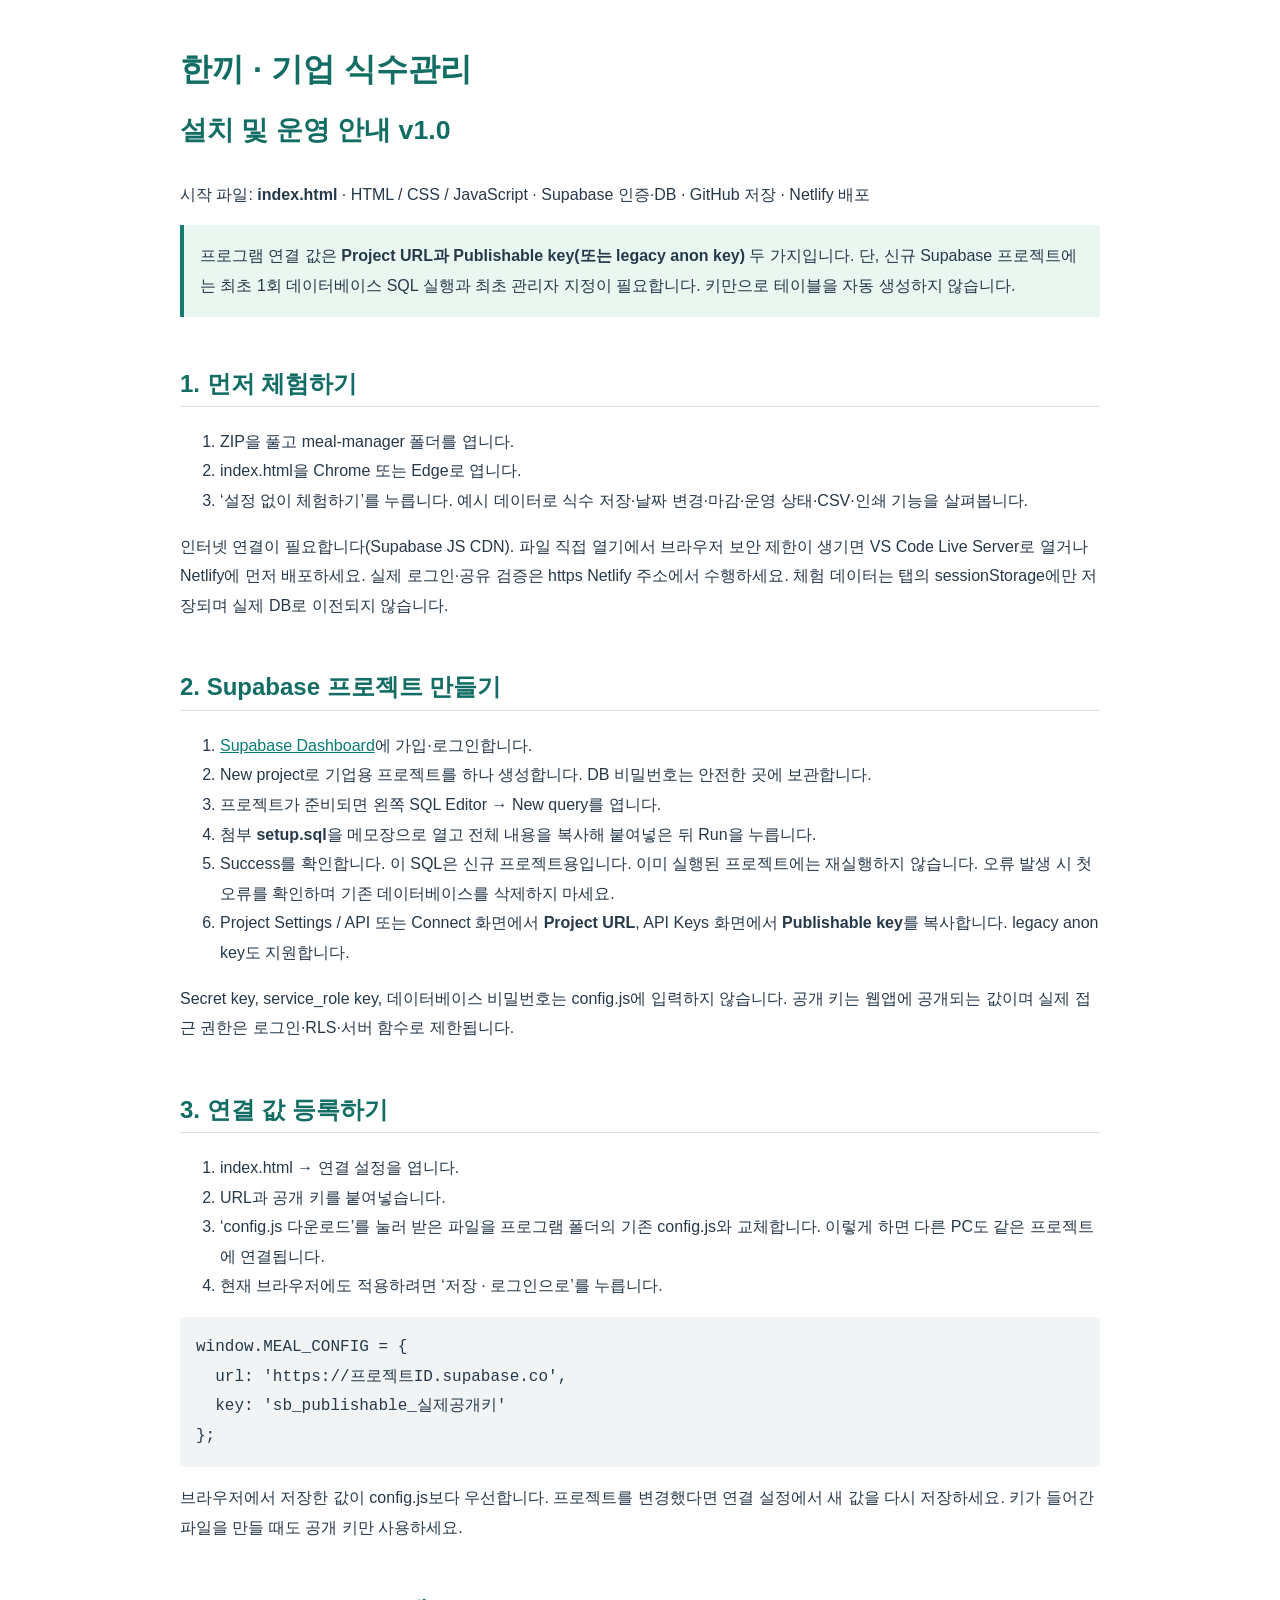
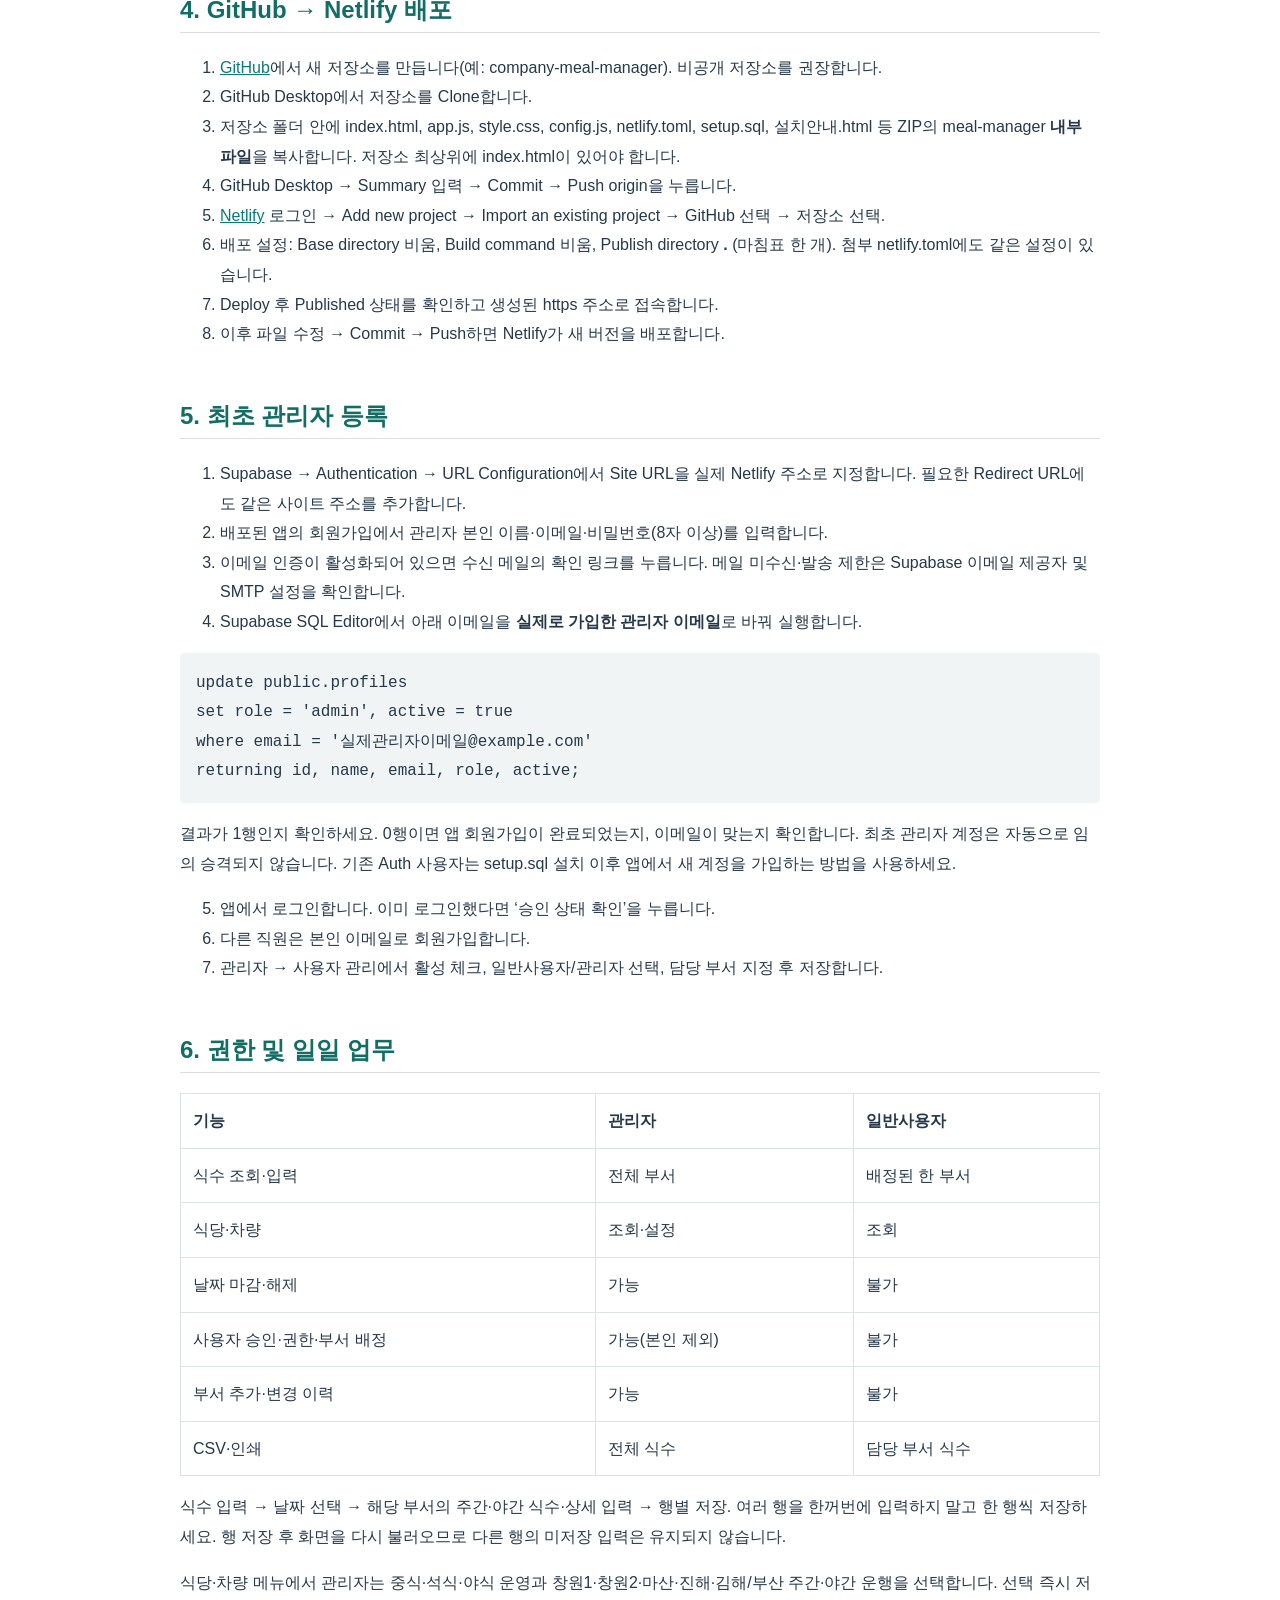
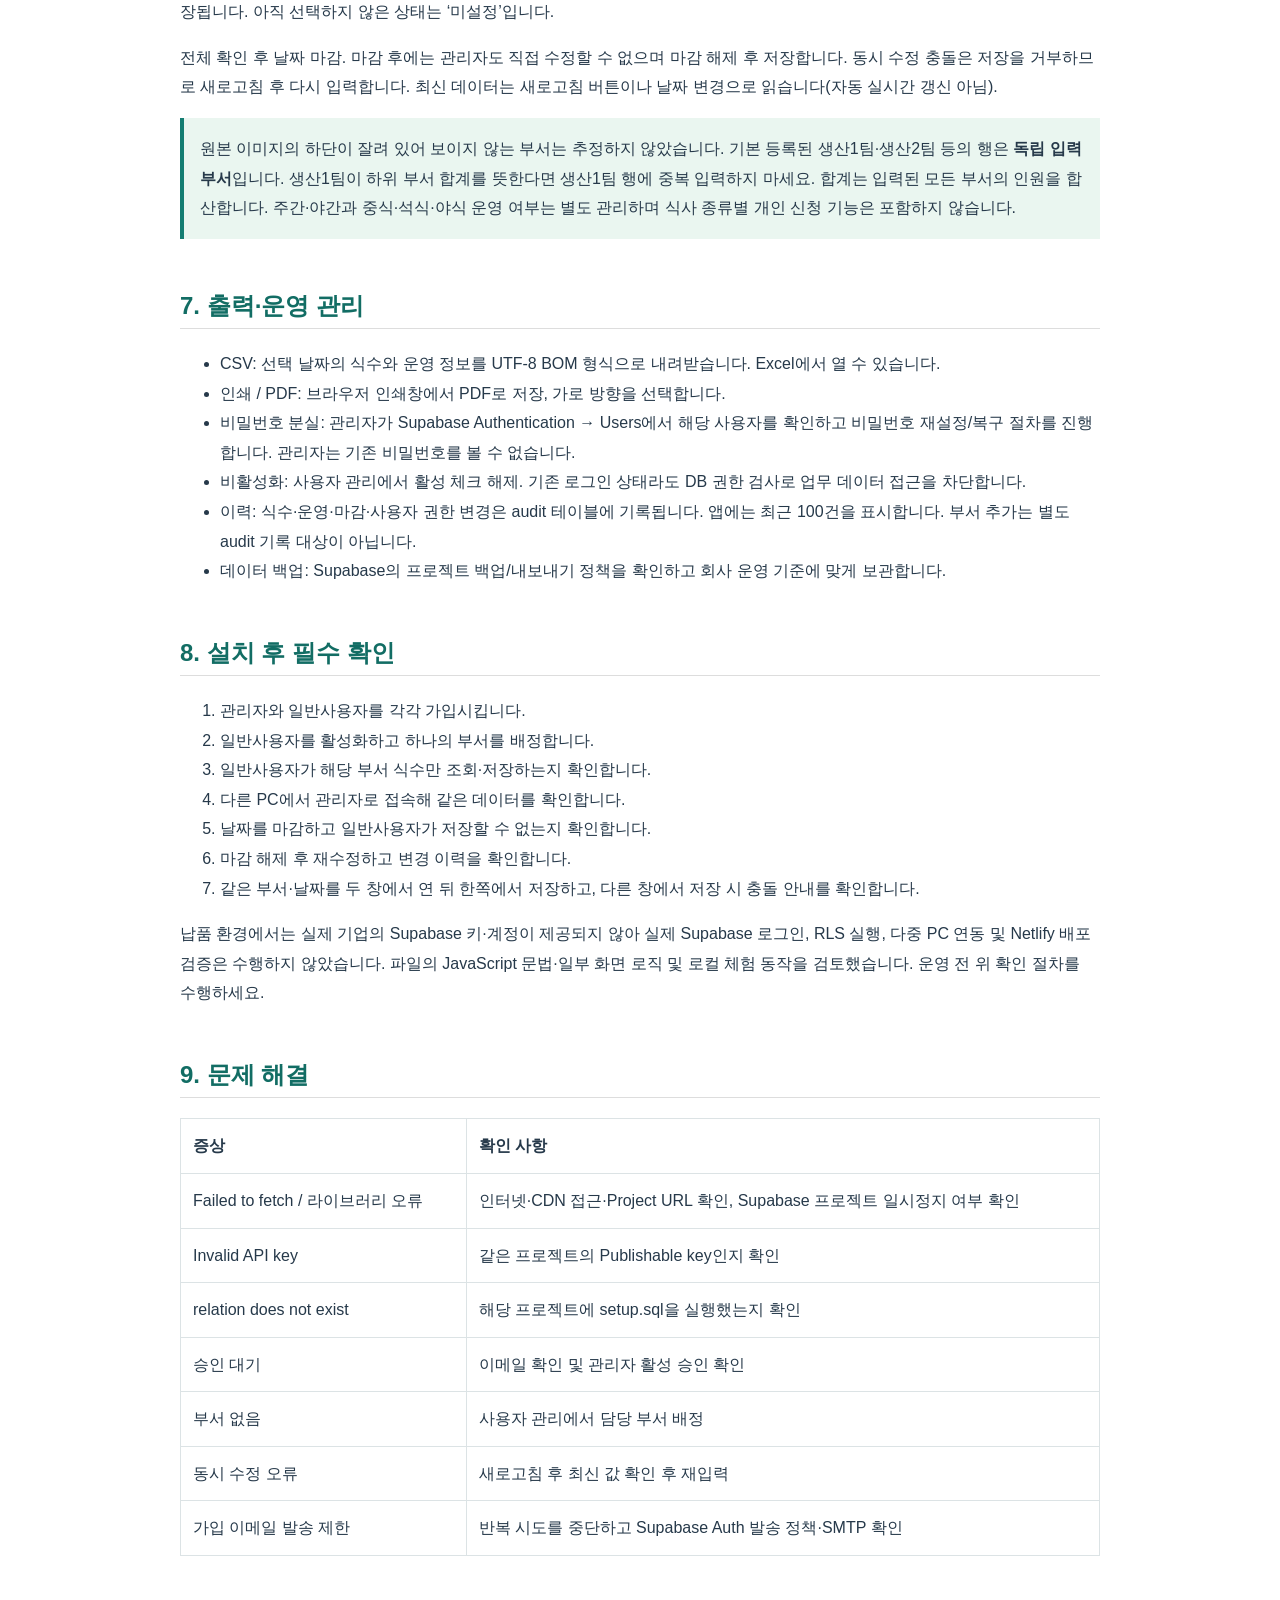
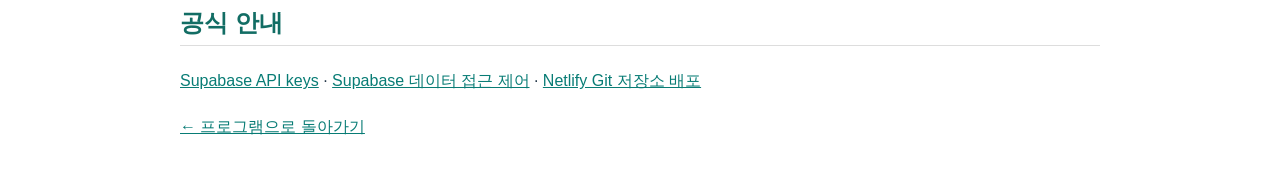
<file: 설치안내.html>
<!doctype html><html lang="ko"><meta charset="utf-8"><meta name="viewport" content="width=device-width,initial-scale=1"><title>한끼 식수관리 설치·운영 안내</title><style>body{font:16px/1.85 'Malgun Gothic',sans-serif;max-width:920px;margin:40px auto;padding:0 24px;color:#26394a}h1,h2{color:#126d64}h2{margin-top:45px;border-bottom:1px solid #ddd}code,pre{background:#f0f4f5;padding:4px 8px;border-radius:4px}pre{white-space:pre-wrap;overflow-wrap:anywhere;padding:16px}table{border-collapse:collapse;width:100%}td,th{border:1px solid #dce3e5;padding:12px;text-align:left}.note{background:#eaf6f0;padding:16px;border-left:4px solid #147d72}a{color:#087c75}@media print{body{margin:0;max-width:none}h2{break-after:avoid}}</style>
<h1>한끼 · 기업 식수관리<br><small>설치 및 운영 안내 v1.0</small></h1><p>시작 파일: <b>index.html</b> · HTML / CSS / JavaScript · Supabase 인증·DB · GitHub 저장 · Netlify 배포</p>
<div class="note">프로그램 연결 값은 <b>Project URL과 Publishable key(또는 legacy anon key)</b> 두 가지입니다. 단, 신규 Supabase 프로젝트에는 최초 1회 데이터베이스 SQL 실행과 최초 관리자 지정이 필요합니다. 키만으로 테이블을 자동 생성하지 않습니다.</div>
<h2>1. 먼저 체험하기</h2><ol><li>ZIP을 풀고 meal-manager 폴더를 엽니다.</li><li>index.html을 Chrome 또는 Edge로 엽니다.</li><li>‘설정 없이 체험하기’를 누릅니다. 예시 데이터로 식수 저장·날짜 변경·마감·운영 상태·CSV·인쇄 기능을 살펴봅니다.</li></ol><p>인터넷 연결이 필요합니다(Supabase JS CDN). 파일 직접 열기에서 브라우저 보안 제한이 생기면 VS Code Live Server로 열거나 Netlify에 먼저 배포하세요. 실제 로그인·공유 검증은 https Netlify 주소에서 수행하세요. 체험 데이터는 탭의 sessionStorage에만 저장되며 실제 DB로 이전되지 않습니다.</p>
<h2>2. Supabase 프로젝트 만들기</h2><ol><li><a href="https://supabase.com/dashboard">Supabase Dashboard</a>에 가입·로그인합니다.</li><li>New project로 기업용 프로젝트를 하나 생성합니다. DB 비밀번호는 안전한 곳에 보관합니다.</li><li>프로젝트가 준비되면 왼쪽 SQL Editor → New query를 엽니다.</li><li>첨부 <b>setup.sql</b>을 메모장으로 열고 전체 내용을 복사해 붙여넣은 뒤 Run을 누릅니다.</li><li>Success를 확인합니다. 이 SQL은 신규 프로젝트용입니다. 이미 실행된 프로젝트에는 재실행하지 않습니다. 오류 발생 시 첫 오류를 확인하며 기존 데이터베이스를 삭제하지 마세요.</li><li>Project Settings / API 또는 Connect 화면에서 <b>Project URL</b>, API Keys 화면에서 <b>Publishable key</b>를 복사합니다. legacy anon key도 지원합니다.</li></ol><p>Secret key, service_role key, 데이터베이스 비밀번호는 config.js에 입력하지 않습니다. 공개 키는 웹앱에 공개되는 값이며 실제 접근 권한은 로그인·RLS·서버 함수로 제한됩니다.</p>
<h2>3. 연결 값 등록하기</h2><ol><li>index.html → 연결 설정을 엽니다.</li><li>URL과 공개 키를 붙여넣습니다.</li><li>‘config.js 다운로드’를 눌러 받은 파일을 프로그램 폴더의 기존 config.js와 교체합니다. 이렇게 하면 다른 PC도 같은 프로젝트에 연결됩니다.</li><li>현재 브라우저에도 적용하려면 ‘저장 · 로그인으로’를 누릅니다.</li></ol><pre>window.MEAL_CONFIG = {
  url: 'https://프로젝트ID.supabase.co',
  key: 'sb_publishable_실제공개키'
};</pre><p>브라우저에서 저장한 값이 config.js보다 우선합니다. 프로젝트를 변경했다면 연결 설정에서 새 값을 다시 저장하세요. 키가 들어간 파일을 만들 때도 공개 키만 사용하세요.</p>
<h2>4. GitHub → Netlify 배포</h2><ol><li><a href="https://github.com/">GitHub</a>에서 새 저장소를 만듭니다(예: company-meal-manager). 비공개 저장소를 권장합니다.</li><li>GitHub Desktop에서 저장소를 Clone합니다.</li><li>저장소 폴더 안에 index.html, app.js, style.css, config.js, netlify.toml, setup.sql, 설치안내.html 등 ZIP의 meal-manager <b>내부 파일</b>을 복사합니다. 저장소 최상위에 index.html이 있어야 합니다.</li><li>GitHub Desktop → Summary 입력 → Commit → Push origin을 누릅니다.</li><li><a href="https://app.netlify.com/">Netlify</a> 로그인 → Add new project → Import an existing project → GitHub 선택 → 저장소 선택.</li><li>배포 설정: Base directory 비움, Build command 비움, Publish directory <b>.</b> (마침표 한 개). 첨부 netlify.toml에도 같은 설정이 있습니다.</li><li>Deploy 후 Published 상태를 확인하고 생성된 https 주소로 접속합니다.</li><li>이후 파일 수정 → Commit → Push하면 Netlify가 새 버전을 배포합니다.</li></ol>
<h2>5. 최초 관리자 등록</h2><ol><li>Supabase → Authentication → URL Configuration에서 Site URL을 실제 Netlify 주소로 지정합니다. 필요한 Redirect URL에도 같은 사이트 주소를 추가합니다.</li><li>배포된 앱의 회원가입에서 관리자 본인 이름·이메일·비밀번호(8자 이상)를 입력합니다.</li><li>이메일 인증이 활성화되어 있으면 수신 메일의 확인 링크를 누릅니다. 메일 미수신·발송 제한은 Supabase 이메일 제공자 및 SMTP 설정을 확인합니다.</li><li>Supabase SQL Editor에서 아래 이메일을 <b>실제로 가입한 관리자 이메일</b>로 바꿔 실행합니다.</li></ol><pre>update public.profiles
set role = 'admin', active = true
where email = '실제관리자이메일@example.com'
returning id, name, email, role, active;</pre><p>결과가 1행인지 확인하세요. 0행이면 앱 회원가입이 완료되었는지, 이메일이 맞는지 확인합니다. 최초 관리자 계정은 자동으로 임의 승격되지 않습니다. 기존 Auth 사용자는 setup.sql 설치 이후 앱에서 새 계정을 가입하는 방법을 사용하세요.</p><ol start="5"><li>앱에서 로그인합니다. 이미 로그인했다면 ‘승인 상태 확인’을 누릅니다.</li><li>다른 직원은 본인 이메일로 회원가입합니다.</li><li>관리자 → 사용자 관리에서 활성 체크, 일반사용자/관리자 선택, 담당 부서 지정 후 저장합니다.</li></ol>
<h2>6. 권한 및 일일 업무</h2><table><tr><th>기능</th><th>관리자</th><th>일반사용자</th></tr><tr><td>식수 조회·입력</td><td>전체 부서</td><td>배정된 한 부서</td></tr><tr><td>식당·차량</td><td>조회·설정</td><td>조회</td></tr><tr><td>날짜 마감·해제</td><td>가능</td><td>불가</td></tr><tr><td>사용자 승인·권한·부서 배정</td><td>가능(본인 제외)</td><td>불가</td></tr><tr><td>부서 추가·변경 이력</td><td>가능</td><td>불가</td></tr><tr><td>CSV·인쇄</td><td>전체 식수</td><td>담당 부서 식수</td></tr></table>
<p>식수 입력 → 날짜 선택 → 해당 부서의 주간·야간 식수·상세 입력 → 행별 저장. 여러 행을 한꺼번에 입력하지 말고 한 행씩 저장하세요. 행 저장 후 화면을 다시 불러오므로 다른 행의 미저장 입력은 유지되지 않습니다.</p><p>식당·차량 메뉴에서 관리자는 중식·석식·야식 운영과 창원1·창원2·마산·진해·김해/부산 주간·야간 운행을 선택합니다. 선택 즉시 저장됩니다. 아직 선택하지 않은 상태는 ‘미설정’입니다.</p><p>전체 확인 후 날짜 마감. 마감 후에는 관리자도 직접 수정할 수 없으며 마감 해제 후 저장합니다. 동시 수정 충돌은 저장을 거부하므로 새로고침 후 다시 입력합니다. 최신 데이터는 새로고침 버튼이나 날짜 변경으로 읽습니다(자동 실시간 갱신 아님).</p>
<div class="note">원본 이미지의 하단이 잘려 있어 보이지 않는 부서는 추정하지 않았습니다. 기본 등록된 생산1팀·생산2팀 등의 행은 <b>독립 입력 부서</b>입니다. 생산1팀이 하위 부서 합계를 뜻한다면 생산1팀 행에 중복 입력하지 마세요. 합계는 입력된 모든 부서의 인원을 합산합니다. 주간·야간과 중식·석식·야식 운영 여부는 별도 관리하며 식사 종류별 개인 신청 기능은 포함하지 않습니다.</div>
<h2>7. 출력·운영 관리</h2><ul><li>CSV: 선택 날짜의 식수와 운영 정보를 UTF-8 BOM 형식으로 내려받습니다. Excel에서 열 수 있습니다.</li><li>인쇄 / PDF: 브라우저 인쇄창에서 PDF로 저장, 가로 방향을 선택합니다.</li><li>비밀번호 분실: 관리자가 Supabase Authentication → Users에서 해당 사용자를 확인하고 비밀번호 재설정/복구 절차를 진행합니다. 관리자는 기존 비밀번호를 볼 수 없습니다.</li><li>비활성화: 사용자 관리에서 활성 체크 해제. 기존 로그인 상태라도 DB 권한 검사로 업무 데이터 접근을 차단합니다.</li><li>이력: 식수·운영·마감·사용자 권한 변경은 audit 테이블에 기록됩니다. 앱에는 최근 100건을 표시합니다. 부서 추가는 별도 audit 기록 대상이 아닙니다.</li><li>데이터 백업: Supabase의 프로젝트 백업/내보내기 정책을 확인하고 회사 운영 기준에 맞게 보관합니다.</li></ul>
<h2>8. 설치 후 필수 확인</h2><ol><li>관리자와 일반사용자를 각각 가입시킵니다.</li><li>일반사용자를 활성화하고 하나의 부서를 배정합니다.</li><li>일반사용자가 해당 부서 식수만 조회·저장하는지 확인합니다.</li><li>다른 PC에서 관리자로 접속해 같은 데이터를 확인합니다.</li><li>날짜를 마감하고 일반사용자가 저장할 수 없는지 확인합니다.</li><li>마감 해제 후 재수정하고 변경 이력을 확인합니다.</li><li>같은 부서·날짜를 두 창에서 연 뒤 한쪽에서 저장하고, 다른 창에서 저장 시 충돌 안내를 확인합니다.</li></ol>
<p>납품 환경에서는 실제 기업의 Supabase 키·계정이 제공되지 않아 실제 Supabase 로그인, RLS 실행, 다중 PC 연동 및 Netlify 배포 검증은 수행하지 않았습니다. 파일의 JavaScript 문법·일부 화면 로직 및 로컬 체험 동작을 검토했습니다. 운영 전 위 확인 절차를 수행하세요.</p>
<h2>9. 문제 해결</h2><table><tr><th>증상</th><th>확인 사항</th></tr><tr><td>Failed to fetch / 라이브러리 오류</td><td>인터넷·CDN 접근·Project URL 확인, Supabase 프로젝트 일시정지 여부 확인</td></tr><tr><td>Invalid API key</td><td>같은 프로젝트의 Publishable key인지 확인</td></tr><tr><td>relation does not exist</td><td>해당 프로젝트에 setup.sql을 실행했는지 확인</td></tr><tr><td>승인 대기</td><td>이메일 확인 및 관리자 활성 승인 확인</td></tr><tr><td>부서 없음</td><td>사용자 관리에서 담당 부서 배정</td></tr><tr><td>동시 수정 오류</td><td>새로고침 후 최신 값 확인 후 재입력</td></tr><tr><td>가입 이메일 발송 제한</td><td>반복 시도를 중단하고 Supabase Auth 발송 정책·SMTP 확인</td></tr></table>
<h2>공식 안내</h2><p><a href="https://supabase.com/docs/guides/getting-started/api-keys">Supabase API keys</a> · <a href="https://supabase.com/docs/guides/database/secure-data">Supabase 데이터 접근 제어</a> · <a href="https://docs.netlify.com/start/quickstarts/deploy-from-repository/">Netlify Git 저장소 배포</a></p><p><a href="index.html">← 프로그램으로 돌아가기</a></p></html>
</file>
